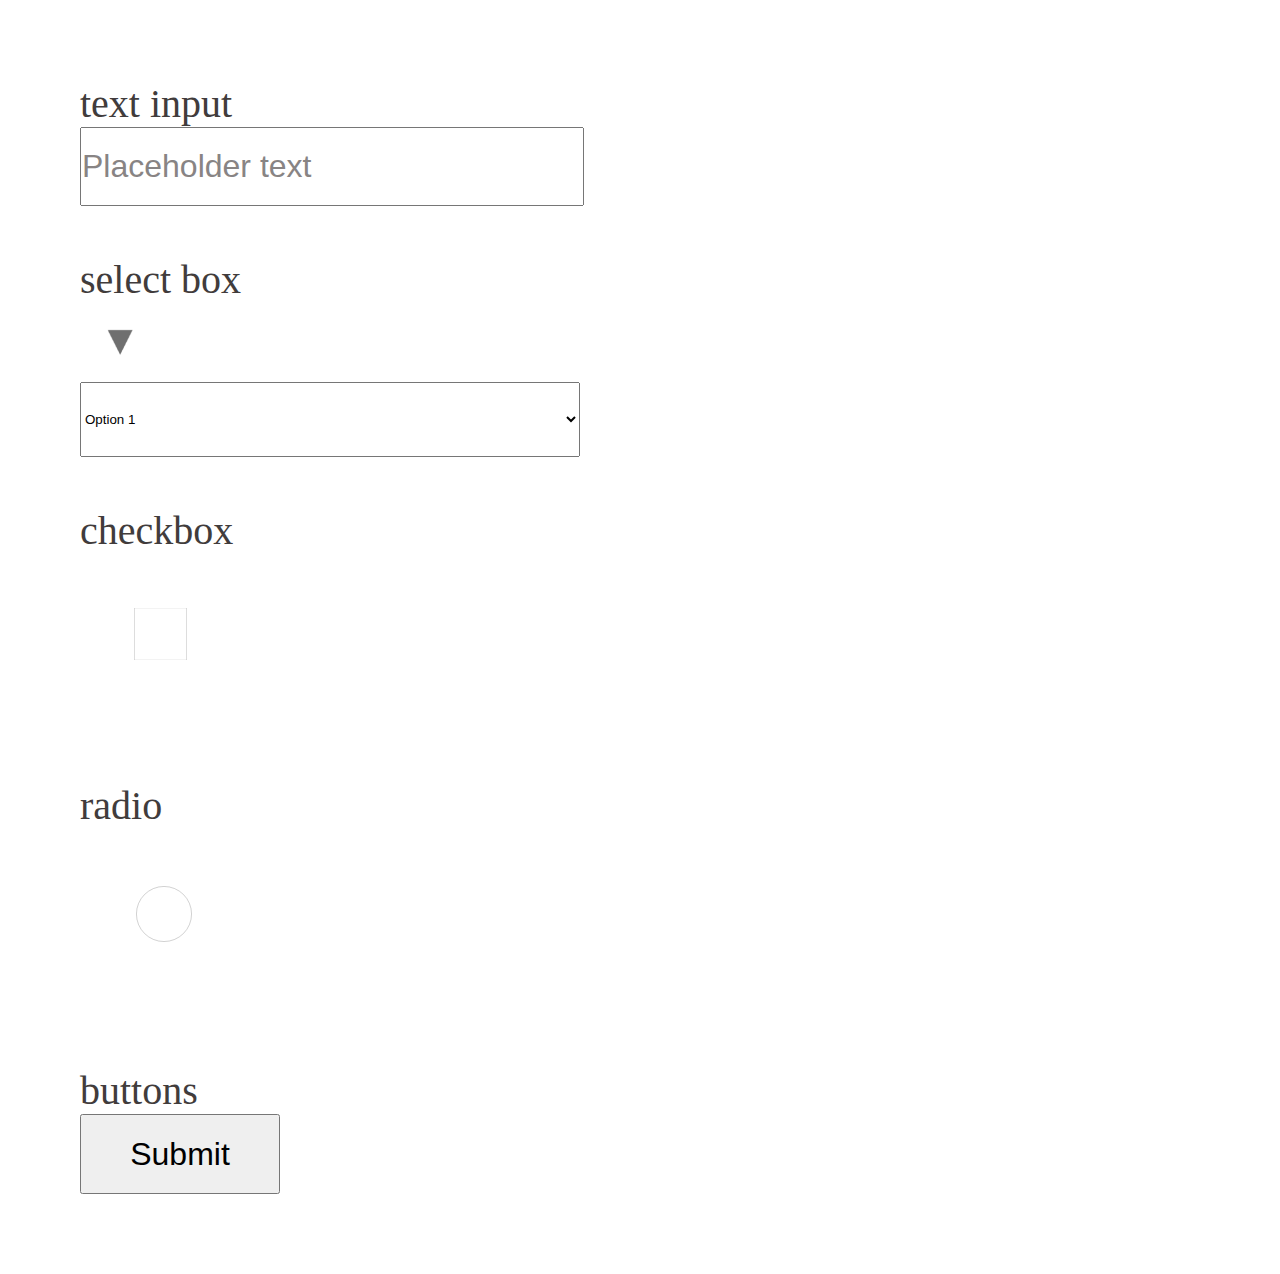
<file: ayanle-solution/index.html>
<!DOCTYPE html>
<html>
<head>
<link rel="stylesheet" href="css/sprites/form-elements-sprite.png">
<link rel="stylesheet" href="css/base.css">
<link rel="stylesheet" href="css/layout.css">
<link rel="stylesheet" href="css/module.css">
<style>
</style>
</head>
<body>
    
<div class="ui-challenge-form">
    <form>
        <div class="form-field">
            <label for="">
                text input
            </label>
            <br>
            <input type="text" id="inputField" placeholder="Placeholder text">
            <p id="error-slot"></p>
        </div>
        <div class="form-field">
            <label for="">
                select box
            </label>
            <br>
            <span class="form-sprite arrow-down"></span>
            <select name="" id="">
                <optgroup>
                        <option value="1">Option 1</option>
                        <option value="2">Option 2</option>
                        <option value="3">Option 3</option>
                        <option value="4">Option 4</option>
                        <option value="5">Option 5</option>
                </optgroup>
            </select>
        </div>
        <div class="form-field">
            <label for="">
                checkbox
            </label>
            <br>
            <input type="checkbox" class="form-sprite checked-false"><br>
        </div>
        <div class="form-field">
            <label for="">
                radio
            </label>
            <br>
            <input type="radio" class="form-sprite radio-false"><br>
        </div>
        <div class="form-field">
            <label for="">
                buttons
            </label>
            <br>
            <input type="button" value="Submit"><br>
        </div>
    </form>
</div>

<script src="https://code.jquery.com/jquery-1.10.2.js"></script>

<script src="scripts/validation.js"></script>
</body>
</html>
</file>
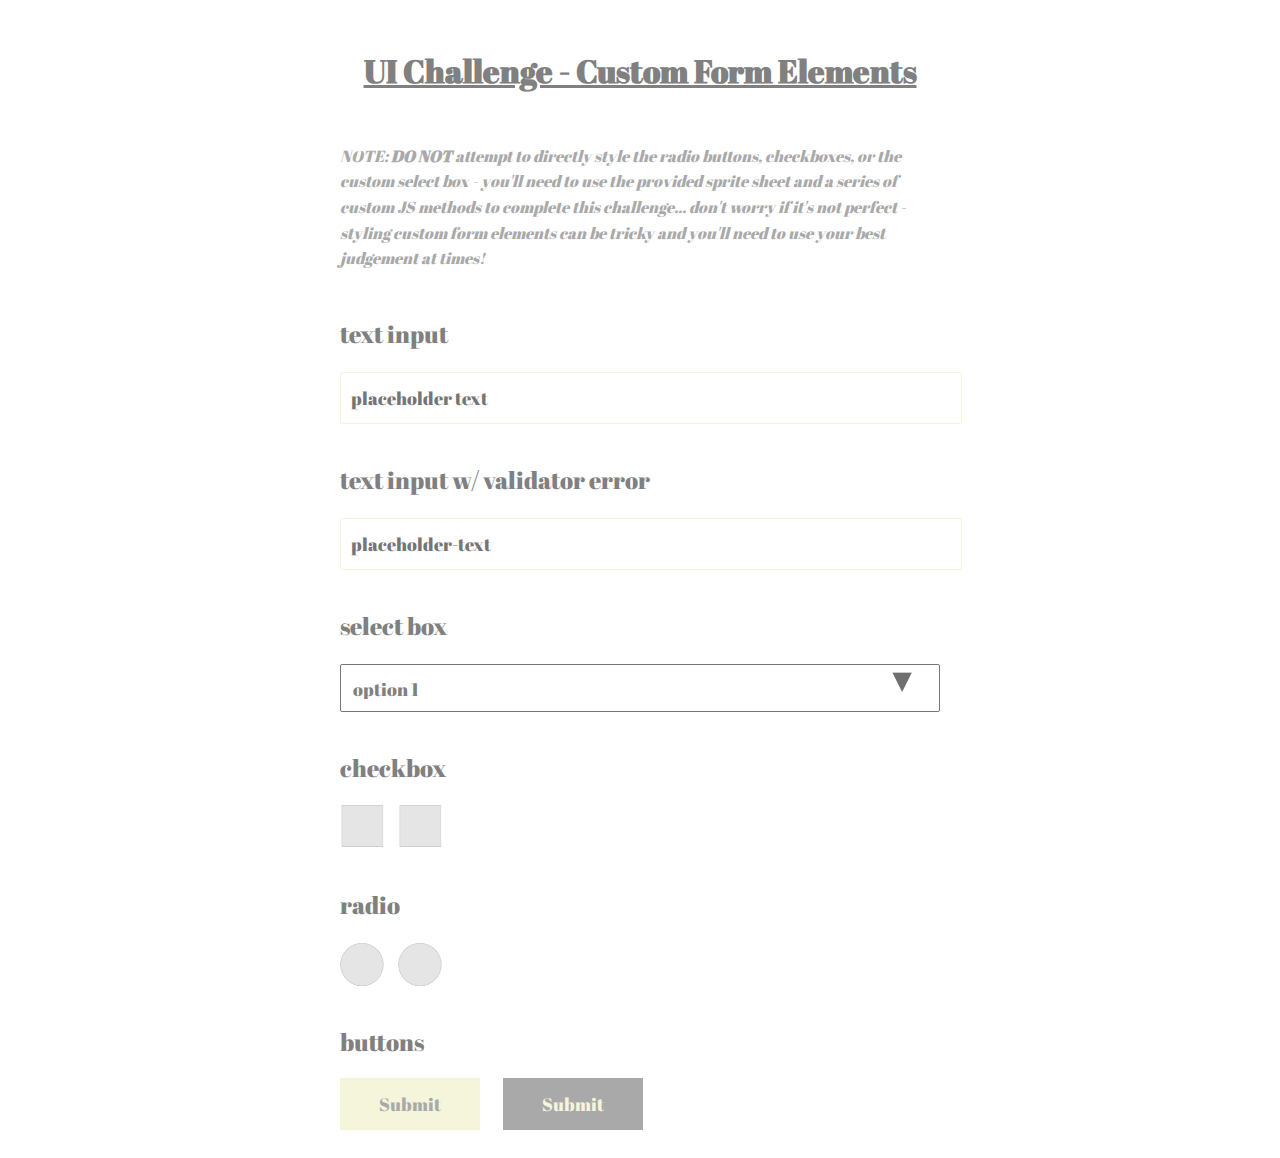
<file: nick-/index.html>
<!DOCTYPE html>
<html lang="en">
<head>
    <meta charset="UTF-8">
    <meta name="viewport" content="width=device-width, initial-scale=1.0">
    <meta http-equiv="X-UA-Compatible" content="ie=edge">
    <link rel="stylesheet" href="assets/css/base.css">
    <link rel="stylesheet" href="assets/css/layout.css">
    <link rel="stylesheet" href="assets/css/module.css">
    <link href="https://fonts.googleapis.com/css?family=Abril+Fatface" rel="stylesheet">
    <title>Document</title>
</head>
<body>
    <div class="wrapper">
        <h1 id="page-title">UI Challenge - Custom Form Elements</h1>

        <p class="intro-box">NOTE: <strong class="bold">DO NOT</strong> attempt to directly style the radio buttons, checkboxes, or the custom
        select box - you'll need to use the provided sprite sheet and a series of custom JS methods to complete 
        this challenge... don't worry if it's not perfect - styling custom form elements can be tricky and you'll 
        need to use your best judgement at times!</p>

        <form id="ui-form">
            <label for="input1">text input</label><br />
            <input type="text" name="input1" placeholder="placeholder text"><br />

            <label for="input2">text input w/ validator error</label><br />
            <input type="text" name="input2" placeholder="placeholder-text"><br />

            <label for="select">select box</label><br />
            <select name="select">
                <option>option 1</option>
                <option>option 2</option>
                <option>option 3</option>
                <option>option 4</option>
                <option>option 5</option>
            </select><br />
            
            <div id="checkbox-label">checkbox</div>
            <input type="checkbox" name="checkbox1" id="checkbox1">
            <label for="checkbox1"></label>
            
            <input type="checkbox" name="checkbox2" id="checkbox2">
            <label for="checkbox2"></label><br />

            <div id="radio-label">radio</div>
            <input type="radio" name="radio" id="radio1">
            <label for="radio1"></label>
            
            <input type="radio" name="radio" id="radio2">
            <label for="radio2"></label><br />

            <label id="buttons-label">buttons</label>
            <button id="button1">Submit</button>
            <button id="button2">Submit</button>
        </form>
    </div>
    <script
  src="assets/js/jquery-3.2.1.min.js"></script>
</body>
</html>
</file>
<file: ayanle-solution/css/base.css>
*{
    margin: 0px;
    padding: 0px;
}
body{
    background: #fff;
    width: 800px;
}
</file>
<file: ayanle-solution/css/layout.css>
input, select{
    width: 500px;
    height: 75px;
}

input[type='button']{
    width:200px;
    height: 80px;
}

label{
    font-size: 40px;
    color:rgb(65, 60, 60)
}
  input, option{
      font-size: 2em;
  }
  input::placeholder{
      color:rgb(136, 132, 132)
  }
</file>
<file: ayanle-solution/css/module.css>
.ui-challenge-form{
    margin:20px;
    padding:20px;
}
.form-field{
    margin: 30px;
    padding: 10px;
}
.form-sprite {
    background-image: url(sprites/form-elements-sprite.png);
    background-repeat: no-repeat;
    display: block;
    transform: scale(.33); 
}
.checked-true {
    width: 161px;
    height: 160px;
    background-position: -158px -239px;
}
.checked-false{
    width: 161px;
    height: 160px;
    background-position: -381px -239px;
}
.radio-true{
    width: 168px;
    height: 170px;
    background-position: -812px -239px;
}
.radio-false{
    width: 168px;
    height: 170px;
    background-position: -582px -239px;
}
.arrow-up{
    width: 81px;
    height: 79px;
    background-position: -1032px -279px;
}
.arrow-down{
    width: 81px;
    height: 79px;
    background-position: -1142px -279px;
}
.selectOpSprite::before{

    content: url(sprites/form-elements-sprite.png);
    background-repeat: no-repeat;
    display: block;
    background-position: -1142px -279px;
    transform: scale(.33); 
}
.selectOpSprite::after{
    width: 81px;
    height: 79px;
}
#error-slot{
    font-size: 30px;
    color:red;
}
input[type='radio']:checked{
    width: 168px;
    height: 170px;
    background-position: -812px -239px;
}
input[type="checkbox"]:checked .checked-true {
    width: 161px;
    height: 160px;
    background-position: -158px -239px;
  }
input[type="button"]:hover{
    background: rgb(70, 68, 68);
}
</file>
<file: nick-/assets/css/base.css>
* {
    font-family: 'Abril Fatface', sans-serif;
    color: grey;
    /* border: solid 1px black; */
}

h1#page-title {
    text-decoration: underline;
    text-align: center;
    font-weight: bold;
    color: grey;
}

p.intro-box {
    color: darkgrey;
}

strong.bold {
    color: darkgrey;
}

input {
    width: 100%;
    height: 30px;
    font-size: 18px;
    border-radius: 2px;
    box-shadow: none;
    padding: 10px;
    border: 1px solid beige;
    margin-bottom: 40px;
}

label {
    font-size: 24px;
    display: block;
    position: relative;
    margin-right: 10px;
}

input[type="radio"],
input[type="checkbox"] {
    display: none;
}

input[type="checkbox"]:checked + label {
    background: url(../img/form-elements-sprite.png) -98px center no-repeat;
    cursor: pointer;
    background-size: 380px;
}

label[for="checkbox2"],
label[for="checkbox1"] {
    display: inline-block;
    vertical-align: middle;
    width: 45px;
    height: 45px;
    background: url(../img/form-elements-sprite.png) -40px center no-repeat;
    cursor: pointer;
    background-size: 380px;
}

input[type="radio"] + label {
    display: inline-block;
    vertical-align: middle;
    width: 45px;
    height: 45px;
    background: url(../img/form-elements-sprite.png) -152px center no-repeat;
    cursor: pointer;
    background-size: 380px;
}

input[type="radio"]:checked + label {
    background: url(../img/form-elements-sprite.png) -212px center no-repeat;
    cursor: pointer;
    background-size: 380px;
}

select {
    width: 100%;
    height: 48px;
    padding: 12px;
    border-radius: 2px !important;
    -webkit-appearance: none;
    -moz-appearance: none;
    appearance: none;
    font-size: 18px;
    background-color: white;
    margin-bottom: 40px;
}

label[for="select"]:after {
    content: '';
    background: url(../img/form-elements-sprite.png) -290px center no-repeat;
    background-size: 378px;
    position: absolute;
    right: 15px;
    top: 58px;
    z-index: 99;
    background-color: salmon;
    height: 30px;
    width: 30px;
}
</file>
<file: nick-/assets/css/layout.css>
.wrapper {
    max-width: 600px;
    margin: 0 auto;
    padding: 20px 0;
}

.intro-box {
    padding: 30px 0;
    font-style: italic;
    line-height: 1.6;
}
</file>
<file: nick-/assets/css/module.css>
#buttons-label,
#radio-label,
#checkbox-label {
    font-size: 24px;
    display: block;
    margin-bottom: 20px;
}

#buttons-label,
#radio-label {
    margin-top: 40px;
}

#button1 {
    border: 0;
    padding: 10px;
    font-size: 18px;
    background-color: beige;
    color: darkgrey;
    width: 140px;
    height: 52px;
    margin-right: 20px;
    cursor: pointer;
}

#button2 {
    border: 0;
    padding: 10px;
    font-size: 18px;
    background-color: darkgrey;
    color: beige;
    width: 140px;
    height: 52px;
    cursor: pointer;
}
</file>
